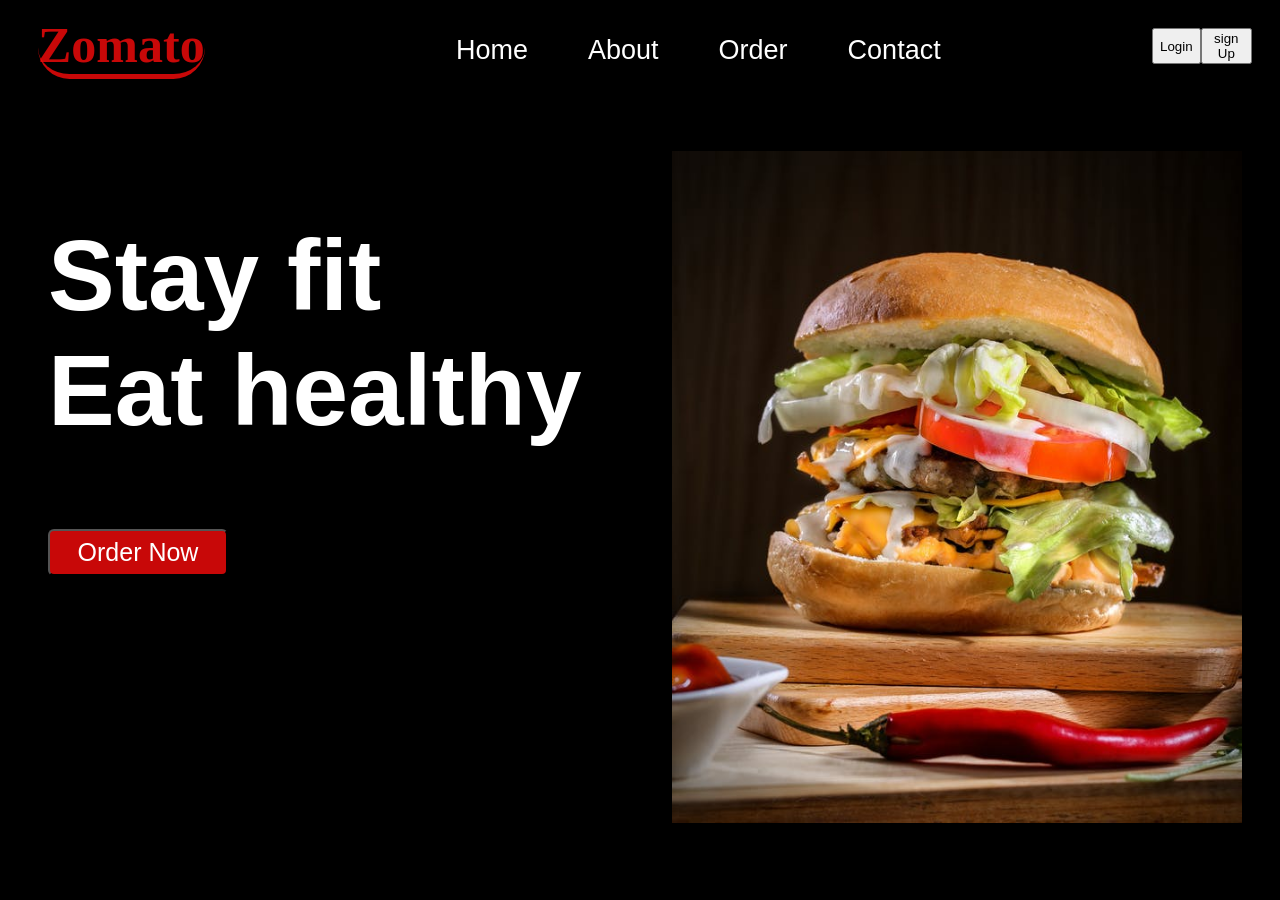
<file: index1.html>
<!DOCTYPE html>
<html lang="en">
<head>
    <meta charset="UTF-8">
    <meta http-equiv="X-UA-Compatible" content="IE=edge">
    <meta name="viewport" content="width=device-width, initial-scale=1.0">
    <title>Zomato</title>
    <link rel="stylesheet"  href="food2 style.css">
</head>
<body>

    <nav>
        <h1>Zomato</h1>
        <ul>
            <li><a>Home</a></li>
            <li><a>About</a></li>
            <li><a>Order</a></li>
            <li><a>Contact</a></li>
        </ul>
        <div class="btn">
            <button>Login</button><br>
            <button>sign Up</button>
        </div>
    </nav>

    <!--main page html-->

    <div class="main-div">
        <div class="head">

            <h1>Stay fit<br>Eat healthy</h1>
            <button>Order Now</button>
        </div>
        <div class="img">
            <img src="pexels-photo-1633578.jpeg">
        </div>

    </div>
    
</body>
</html>
</file>
<file: food2 style.css>
body{
    background-color: black;
    font-family: 'poppins',sans-serif;
}

nav{
    display: flex;
    justify-content: space-between;
    color: white;
    margin-left: 30px;
    font-size: 27px;
}
nav h1{
    font-size: 50px;
    color: rgba(250,10,10,0.801);
    border-bottom: 5px solid rgba(250,10,10,0.801);
    border-radius: 40px;
    font-family: 'Abril Fatface',cursive;
    margin-top: 8px;
}

ul{
    display: flex;

}

ul li{
list-style: none;
margin-inline: 30px;
}
ul li a:hover{
    color: aqua;
    cursor: pointer;
}

.btn{
    width: 100px;
    
    height: 36px;
    /* border: 3px solid rgba(250,10,10,0.801); */
    background-color: black;
    color: white;
    font-size: 18px;
    border-radius: 20px;
    margin-top: 20px;
    margin-right: 20px;
    display: flex;

}

.main-div{
    display: flex;
    justify-content: space-between;
    color: white;
    margin-top: 30px;

}
.main-div .head{
    font-size: 50px;
    margin-left: 40px;


}

.head button{
    width: 180px;
    height: 47px;
    background-color: rgba(250,10,10,0.801) ;
    color: white;
    font-size: 25px;
    border-radius: 6px;
}
.head button:hover{
    background-color: black;
    border: 3px solid  rgba(250,10,10,0.801);
    cursor: pointer;
}

.img img{
    margin-right: 30px;
    width: 570px;
}
</file>
